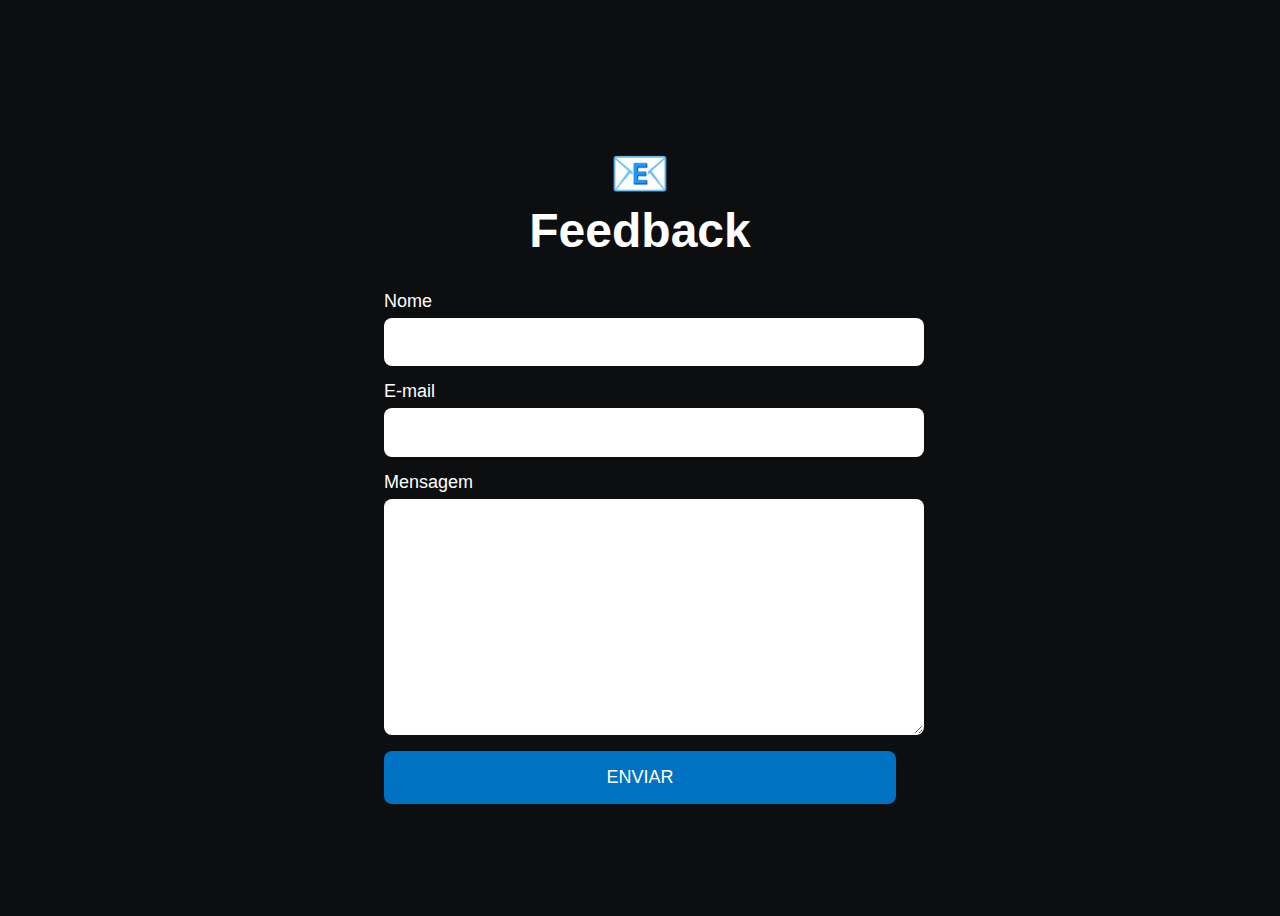
<file: Feedback/index.html>
<!DOCTYPE html>
<html lang="pt">
  <head>
    <meta charset="UTF-8" />
    <meta http-equiv="X-UA-Compatible" content="IE=edge" />
    <meta name="viewport" content="width=device-width, initial-scale=1.0" />
    <title>feedback</title>
    <link rel="stylesheet" type="text/css" href="/Feedback/style.css" />
  </head>
  <body>
    <h1>Feedback</h1>
    <form
      action="https://formsubmit.co/bmsvitor3@gmail.com " method="POST" class="form">
      <label for="name">Nome</label>
      <input type="text" name="name" id="name" required />
      <label for="email">E-mail</label>
      <input type="email" name="email" id="email" required />
      <label for="message">Mensagem</label>
      <textarea name="message" id="message" required></textarea>
      <input type="hidden" name="_captcha" value="false" />
      <input
        type="hidden" name="_next" value="http://127.0.0.1:5500/Feedback/thanks.html"/>
      <button type="submit">Enviar</button>
    </form>
  </body>
</html>
</file>
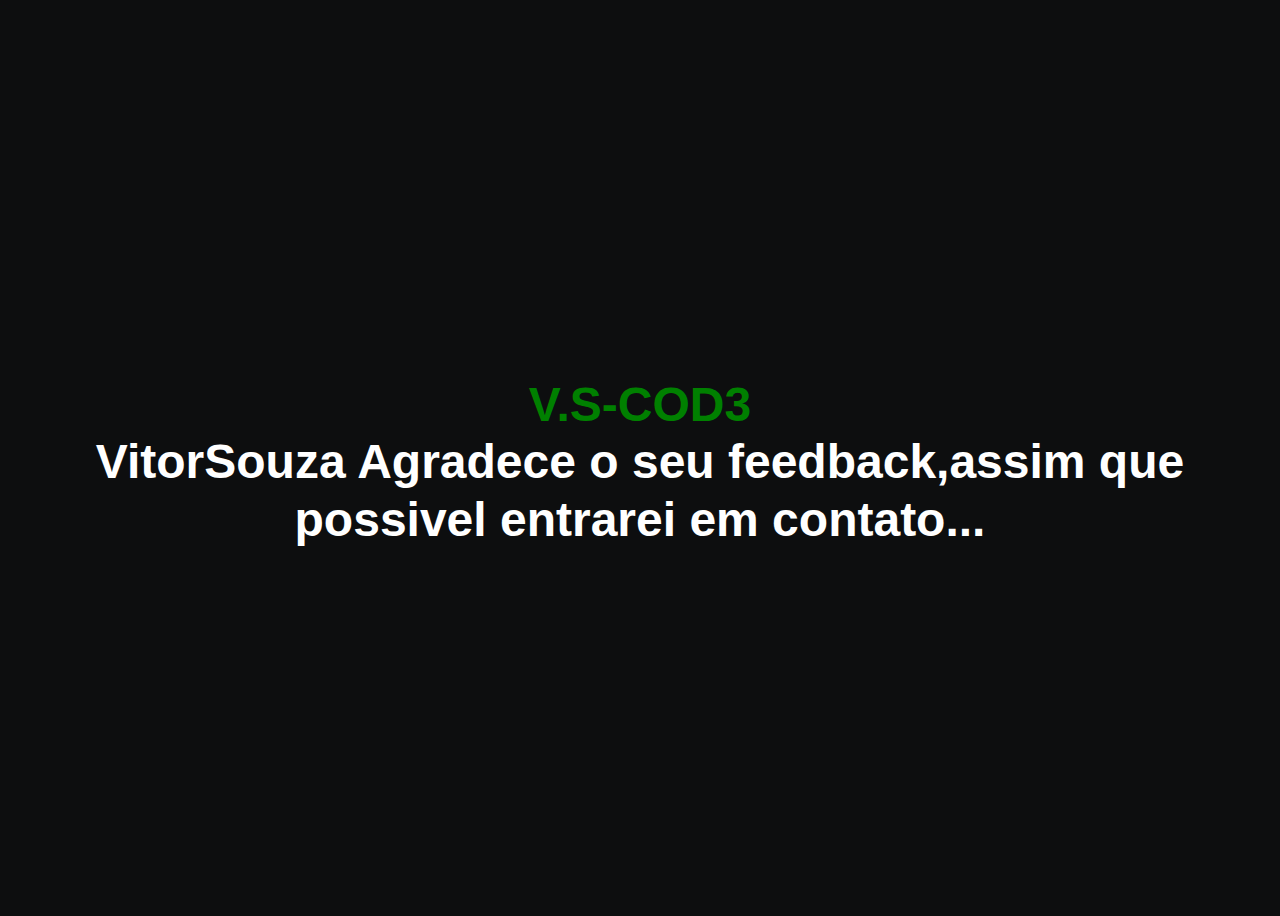
<file: Feedback/thanks.html>
<!DOCTYPE html>
<html lang="pt">
  <head>
    <meta charset="UTF-8" />
    <meta http-equiv="X-UA-Compatible" content="IE=edge" />
    <meta name="viewport" content="width=device-width, initial-scale=1.0" />
    <title>Feedback | VitorSouza</title>
    <link rel="stylesheet" type="text/css" href="/Feedback/style.css" />
  </head>
  <body>
 <h2><strong>VitorSouza</strong> Agradece o seu feedback,assim que possivel entrarei em contato...</h2>
  </body>
</html>
</file>
<file: Feedback/style.css>
body {
  background: #0d0e0f;
  min-height: 100vh;
  display: flex;
  align-items: center;
  justify-content: center;
  flex-direction: column;
  font-family: -apple-system, BlinkMacSystemFont, "Segoe UI", Roboto, Oxygen,
    Ubuntu, Cantarell, "Open Sans", "Helvetica Neue", sans-serif;
  padding-right: 1rem;
  padding-left: 1rem;
}

h1,
h2 {
  font-size: 3rem;
  color: #fff;
  margin-bottom: 2rem;
  text-align: center;
  line-height: 1.2;
}

h1::before {
  content: "📧";
  display: block;
}

h2::before {
  content: "V.S-COD3";
  color: green;
  display: block;
}

.form {
  width: 100%;
  max-width: 32rem;
  font-size: 1.125rem;
}

.form label,
.form input,
.form textarea,
.form button {
  display: block;
  width: 100%;
}

.form label {
  color: #fff;
  line-height: 1;
  margin-bottom: 0.5rem;
}

.form input,
.form textarea {
  font: inherit;
  padding: 0.8rem;
  margin-bottom: 1rem;
  border: 1px solid transparent;
  border-radius: 8px;
  transition: border-color, box-shadow 0.2s;
}

.form textarea {
  min-height: 13rem;
  resize: vertical;
}

.form input:hover,
.form input:focus,
.form textarea:hover,
.form textarea:focus {
  outline: none;
  border-color: #09d;
  box-shadow: 0 0 0 3px #4dc8ff;
}

.form button {
  display: block;
  padding: 1rem;
  background: #0072c4;
  color: #fff;
  font: inherit;
  text-transform: uppercase;
  border: none;
  border-radius: 8px;
  cursor: pointer;
  transition: 0.2s;
}

.form button:hover,
.form button:focus {
  outline: none;
  background: #09d;
}
</file>
